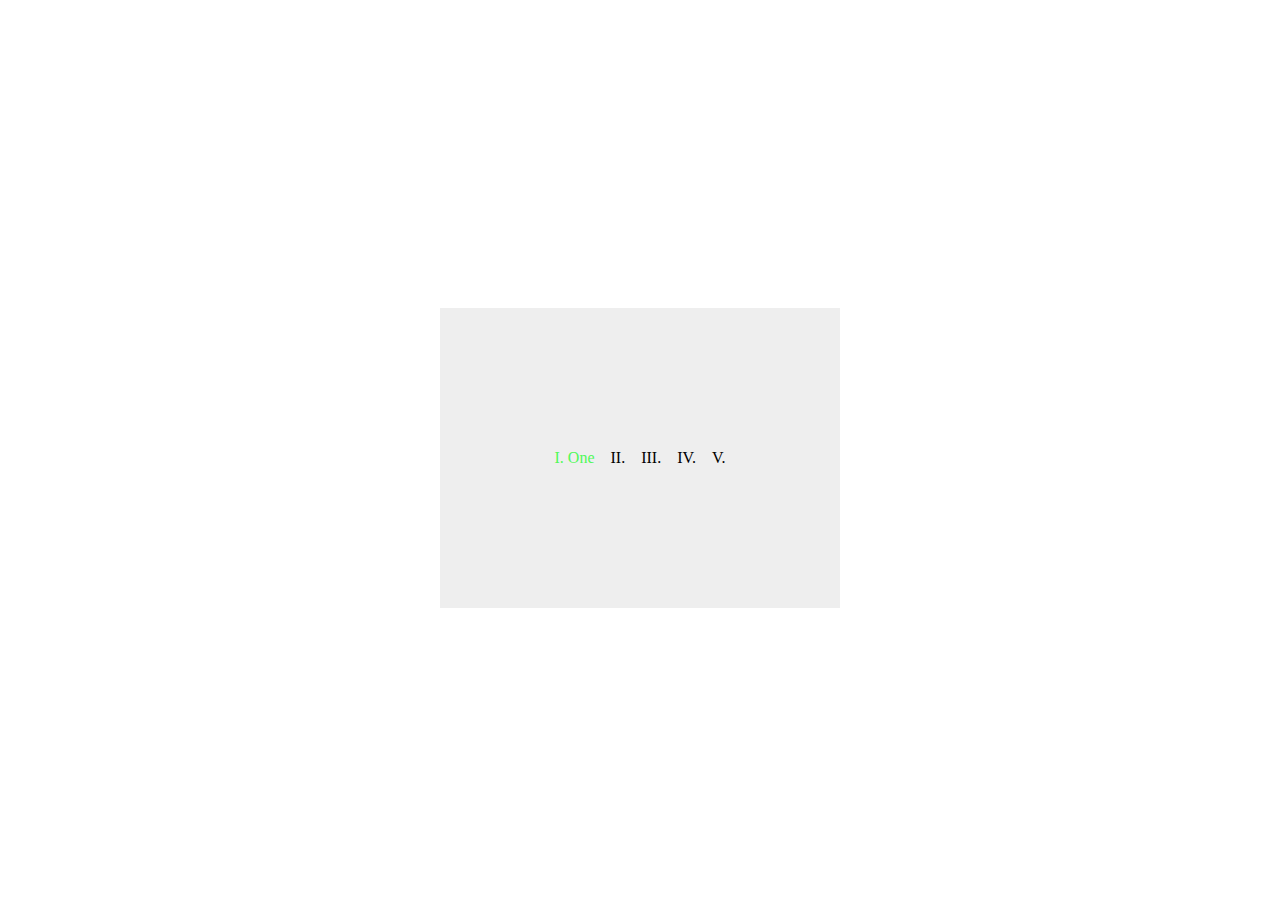
<file: src/roman-with-title/index.html>
<!DOCTYPE html>
<html>
<head>
	<title>Roman with Title - Pagination</title>
	<link rel="stylesheet" type="text/css" href="./style.css">
</head>
<body>
	<div class="roman--pagination">
		<label class="roman--radio">
			<input type="radio" name="roman" checked>
			<span class="numeral">I.</span>
			<span class="title"> One</span>
		</label>
		<label class="roman--radio">
			<input type="radio" name="roman">
			<span class="numeral">II.</span>
			<span class="title"> Two</span>
		</label>
		<label class="roman--radio">
			<input type="radio" name="roman">
			<span class="numeral">III.</span>
			<span class="title"> Three</span>
		</label>
		<label class="roman--radio">
			<input type="radio" name="roman">
			<span class="numeral">IV.</span>
			<span class="title"> Four</span>
		</label>
		<label class="roman--radio">
			<input type="radio" name="roman">
			<span class="numeral">V.</span>
			<span class="title"> Five</span>
		</label>
  </div>
</body>
</html>
</file>
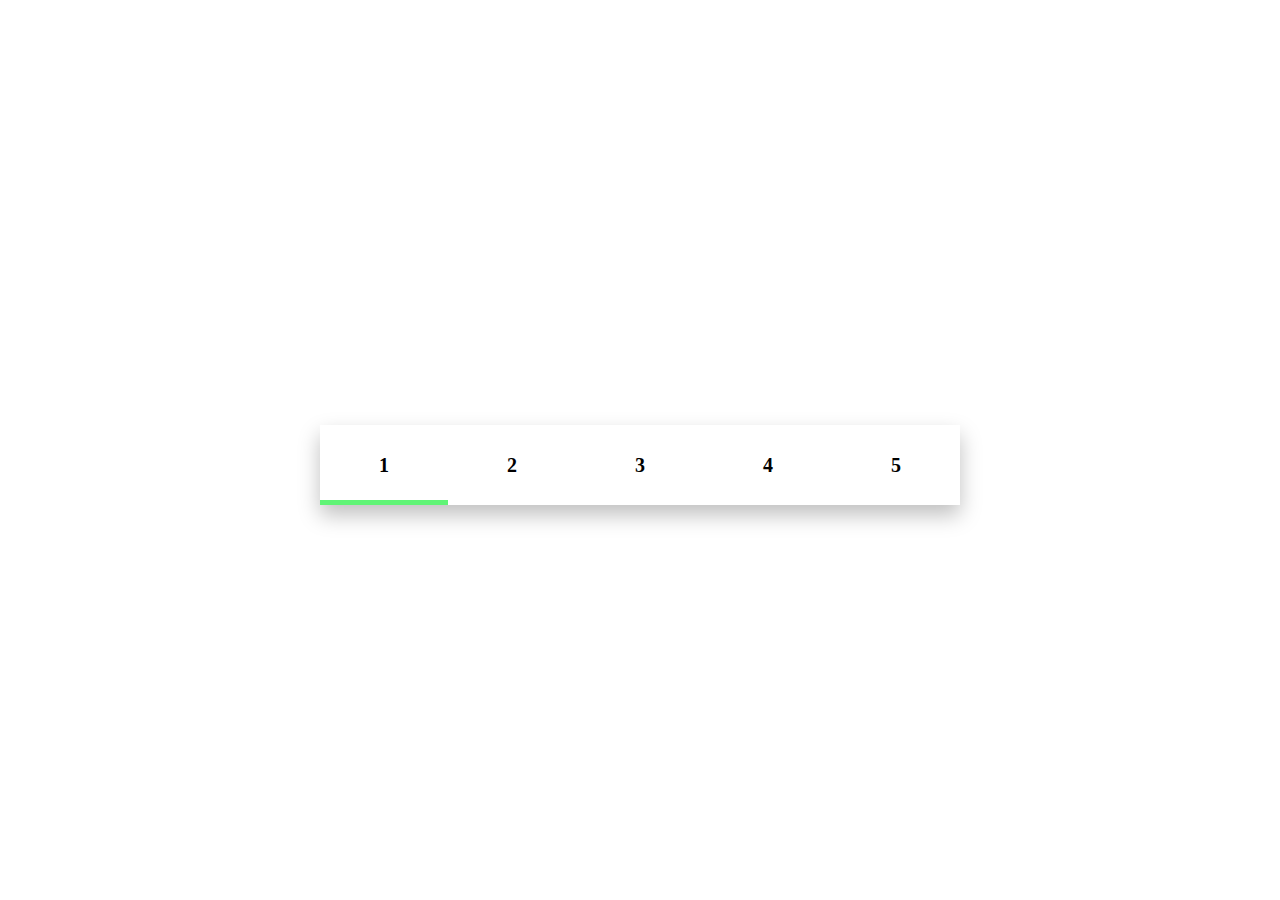
<file: src/line-hover/horizontal/index.html>
<!DOCTYPE html>
<html>
<head>
	<title>Line Pagination Horizontal with Hover Effect</title>
  <link rel="stylesheet" type="text/css" href="./style.css">
</head>
<body>
	<div class="pagination">
		<ul> 
			<li>1</li>
			<li>2</li>
			<li>3</li>
			<li>4</li>
			<li>5</li>
			<div class="bar"></div>
		</ul>
	</div>
</body>
</html>
</file>
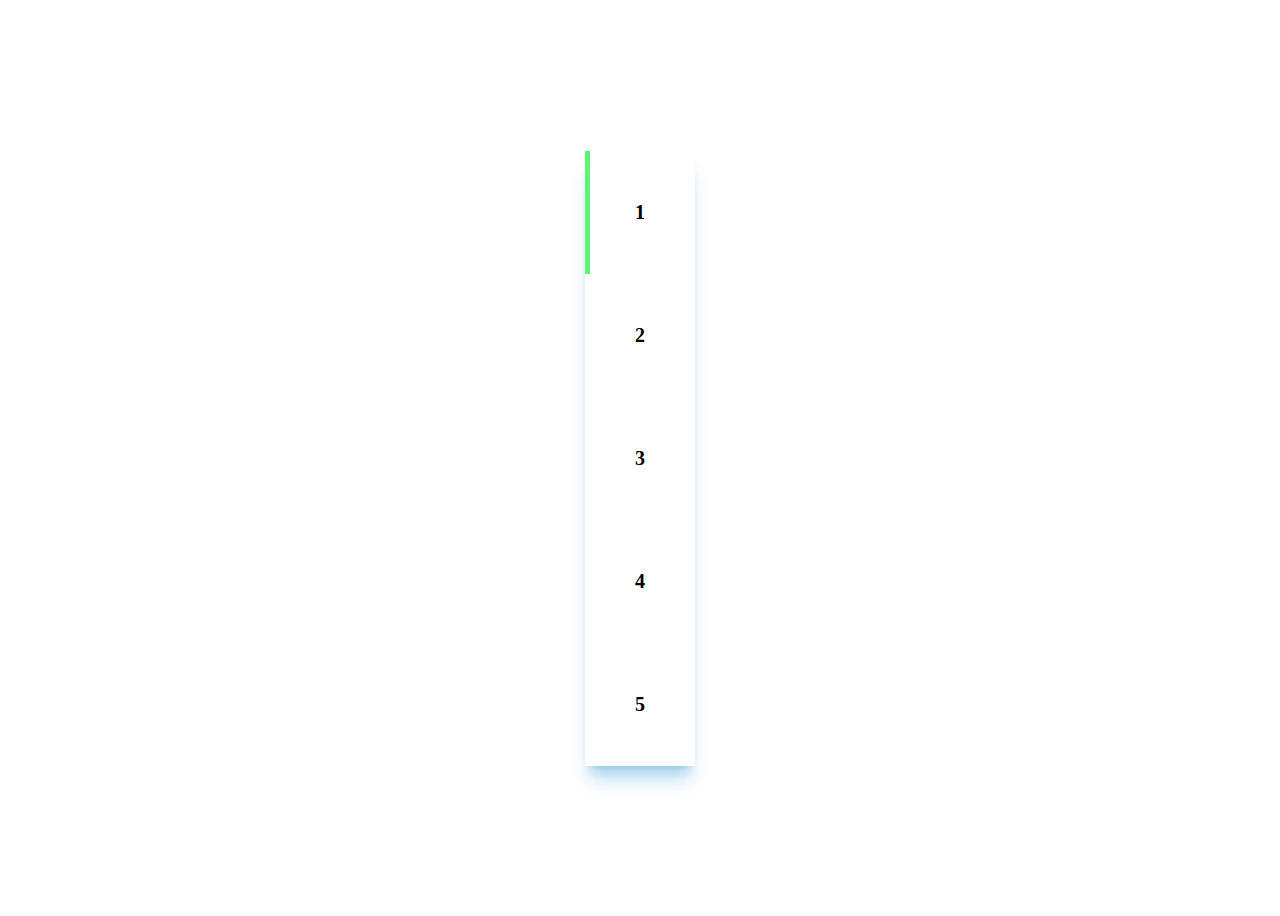
<file: src/line-hover/vertical/index.html>
<!DOCTYPE html>
<html>
<head>
	<title>Line Pagination Vertical with Hover Effect</title>
  <link rel="stylesheet" type="text/css" href="./style.css">
</head>
<body>
  <div class="pagination">
    <ul class="nav"> 
      <li class="nav--link">1</li>
      <li class="nav--link">2</li>
      <li class="nav--link">3</li>
      <li class="nav--link">4</li>
      <li class="nav--link">5</li>
      <div class="nav--bar"></div>
    </ul>
  </div>
</body>
</html>
</file>
<file: src/roman-with-title/style.css>
body {
	display: flex;
	justify-content: center;
	align-items: center;
	height: 100vh;
}

.roman--pagination {
	width: 100%;
  height: 100%;
	max-width: 400px;
	max-height: 300px;
	background-color: #eee;
	display: flex;
	justify-content: center;
	align-items: center;
	transition: all 0.1s ease-in-out;
}

.roman--radio {
	margin: 0 8px;
	transition: all 0.1s ease-in-out;
}

input[type="radio"] { 
	display: none; 
}

input[type="radio"]:checked ~ span {
	color: #50f959;
	transition: all 0.1s ease-in-out;
}

input[type="radio"]:checked ~ .title {
	display: inline-block; 
	opacity: 1.0;
	margin-left: 0;
	transition: all 0.1s ease-in-out;
}

.title {
	display: none; 
	opacity: 0.0;
	margin-left: -16px;
	transition: all 0.1s ease-in-out;
}
</file>
<file: src/line-hover/horizontal/style.css>
body {
  background-color: transparent;
  padding: 0;
  margin: 0;
}

.pagination {
	width: 50vw;
	height: 80px;
	line-height: 80px;
	background-color: white;
	position: absolute;
	top: 50%;
	left: 50%;
	margin: -25px 0 0 -25vw;
}

.pagination ul {
	display: flex;
	padding: 0;
	margin: 0;
	box-shadow: 0 10px 20px 0 rgba(0, 0, 0, 0.25);
}

.pagination ul li {
	flex: 1;
	list-style: none;
	text-align: center;
	position: relative;
	font-size: 20px;
	font-weight: bold;
	transition: 0.5s ease;
	cursor: pointer;
	user-select: none;
}

.pagination ul li:hover {
	background-color: rgba(255, 255, 255, 0.25);
	color: #60f476;
}

.pagination ul li:hover:nth-of-type(2) ~ .bar {
	left: 20%;
}

.pagination ul li:hover:nth-of-type(3) ~ .bar {
	left: 40%;
}

.pagination ul li:hover:nth-of-type(4) ~ .bar {
	left: 60%;
}

.pagination ul li:hover:nth-of-type(5) ~ .bar {
	left: 80%;
}

.pagination ul .bar {
	width: 20%;
	background-color: #60f476;
	height: 5px;
	position: absolute;
	left: 0;
	bottom: 0;
	transition: 0.5s ease;
}
</file>
<file: src/line-hover/vertical/style.css>
.pagination {
	display: grid;
	place-content: center;
	height: 100vh;
	background:transparent;
}

.pagination .nav {
	display: flex;
	flex-direction: column;
	background: #fff;
	position: relative;
	overflow: hidden;
	padding: 0;
	margin: 0;
	box-shadow: 0 5px 5px -5px rgba(2, 136, 209, 0.15), 0 10px 10px -5px rgba(2, 136, 209, 0.15), 0 15px 15px -5px rgba(2, 136, 209, 0.15), 0 20px 20px -5px rgba(2, 136, 209, 0.15);
}

.pagination .nav--link {
	flex: 1;
	padding: 50px;
	list-style: none;
	text-align: center;
	position: relative;
	font-size: 20px;
	font-weight: bold;
	transition: 0.5s ease;
	cursor: pointer;
	user-select: none;
}

.pagination .nav--link:hover {
	color: #60f476;
}

.pagination .nav--link:hover:nth-of-type(2) ~ .nav--bar {
	top: 20%;
}

.pagination .nav--link:hover:nth-of-type(3) ~ .nav--bar {
	top: 40%;
}

.pagination .nav--link:hover:nth-of-type(4) ~ .nav--bar {
	top: 60%;
}

.pagination .nav--link:hover:nth-of-type(5) ~ .nav--bar {
	top: 80%;
}

.pagination .nav--bar {
	top: 0;
	left: 0;
	position: absolute;
	background: #60f476;
	width: 5px;
	height: 20%;
	transition: 0.35s cubic-bezier(0.32, 1.4, 0.13, 1.4);
}
</file>
